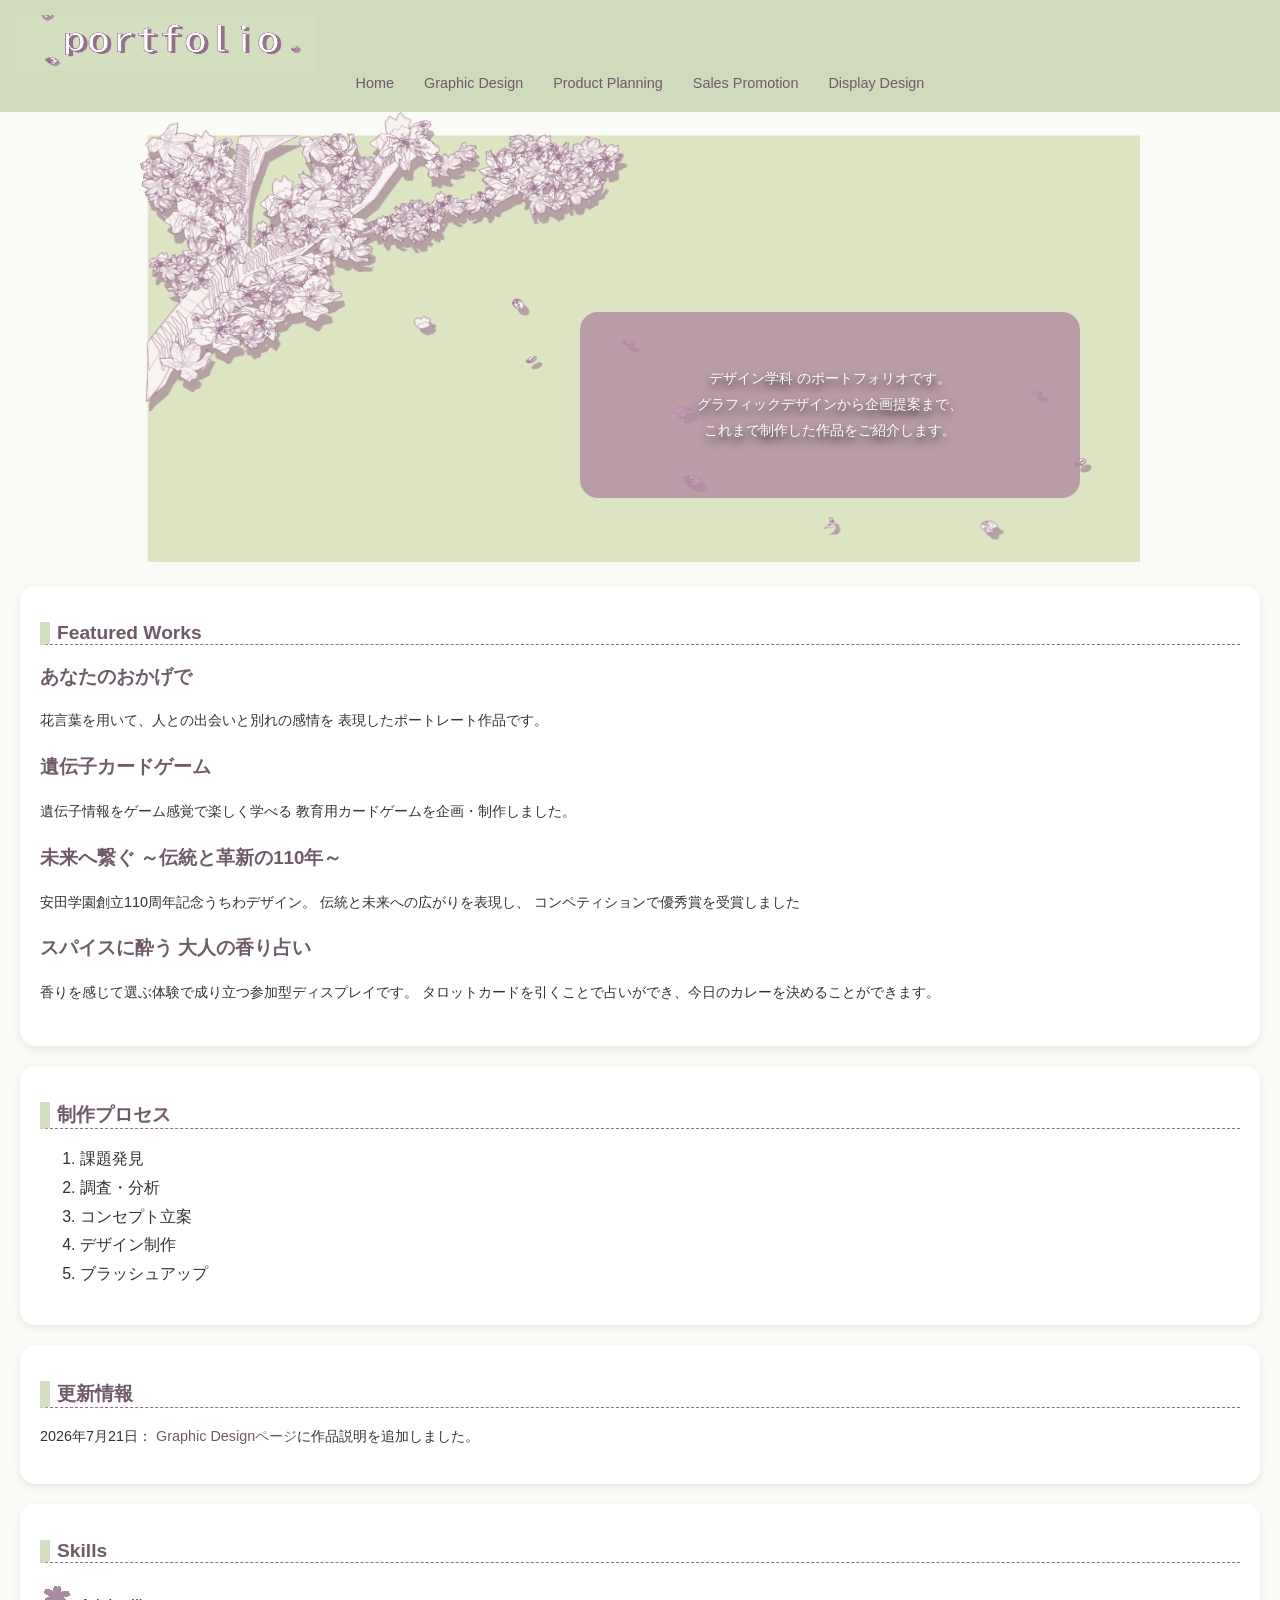
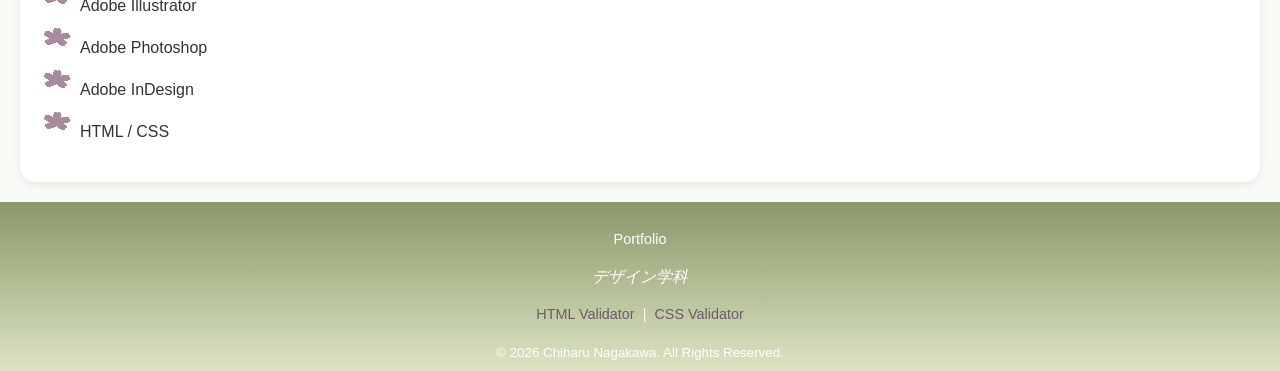
<file: index.html>
<!DOCTYPE html>
<html lang="ja">

<head>
    <meta charset="UTF-8">
    <title>Portfolio </title>
    <link rel="stylesheet" href="css/mystyle.css">
    <meta name="description" content="デザイン学科 のポートフォリオ・・・">
    <meta name="viewport" content="width=device-width">
</head>

<body>

    <header>

        <img src="image/logo.png" width="300" height="56" alt="Portfolio">

        <nav>
            <ul>
                <li><a href="index.html">Home</a></li>
                <li><a href="point.html">Graphic Design</a></li>
                <li><a href="planning.html">Product Planning</a></li>
                <li><a href="promotion.html">Sales Promotion</a></li>
                <li><a href="display.html">Display Design</a></li>
            </ul>
        </nav>

    </header>

    <main>

        <div class="hero">

            <img src="image/topimage.png" width="1000" height="450" alt="ポートフォリオメイン画像">

            <div class="catch">

                <p>
                    デザイン学科 のポートフォリオです。<br>
                    グラフィックデザインから企画提案まで、<br>
                    これまで制作した作品をご紹介します。
                </p>

            </div>

        </div>

        <section>

            <h2>Featured Works</h2>

            <div class="work">

                <h3>
                    <a href="point.html">あなたのおかげで</a>
                </h3>

                <p>
                    花言葉を用いて、人との出会いと別れの感情を
                    表現したポートレート作品です。
                </p>

            </div>

            <div class="work">

                <h3>
                    <a href="planning.html">遺伝子カードゲーム</a>
                </h3>

                <p>
                    遺伝子情報をゲーム感覚で楽しく学べる
                    教育用カードゲームを企画・制作しました。
                </p>

            </div>

            <div class="work">

                <h3>
                    <a href="promotion.html">未来へ繋ぐ ～伝統と革新の110年～</a>
                </h3>

                <p>
                    安田学園創立110周年記念うちわデザイン。
                    伝統と未来への広がりを表現し、
                    コンペティションで優秀賞を受賞しました
                </p>

            </div>

            <div class="work">

                <h3>
                    <a href="display.html">スパイスに酔う 大人の香り占い</a>
                </h3>

                <p>
                   香りを感じて選ぶ体験で成り立つ参加型ディスプレイです。
                    タロットカードを引くことで占いができ、今日のカレーを決めることができます。
                </p>

            </div>

        </section>

        <section>

            <h2>制作プロセス</h2>

            <ol>
                <li>課題発見</li>
                <li>調査・分析</li>
                <li>コンセプト立案</li>
                <li>デザイン制作</li>
                <li>ブラッシュアップ</li>
            </ol>

        </section>

        <section>
            <h2>更新情報</h2>
            <p>
                2026年7月21日：
                <a href="point.html">Graphic Designページ</a>に作品説明を追加しました。
            </p>
        </section>

        <section>

            <h2>Skills</h2>

            <ul class="skill">
                <li>Adobe Illustrator</li>
                <li>Adobe Photoshop</li>
                <li>Adobe InDesign</li>
                <li>HTML / CSS</li>
            </ul>

        </section>

    </main>

<footer>

    <p>Portfolio</p>

    <address>
        デザイン学科
    </address>

    <p>
        <a href="http://www.htmllint.net/html-lint/htmllint.html#" target="_blank">
            HTML Validator
        </a>
        &nbsp;|&nbsp;
        <a href="https://jigsaw.w3.org/css-validator/" target="_blank">
            CSS Validator
        </a>
    </p>

    <small>
        &copy; 2026 Chiharu Nagakawa. All Rights Reserved.
    </small>

</footer>
</file>
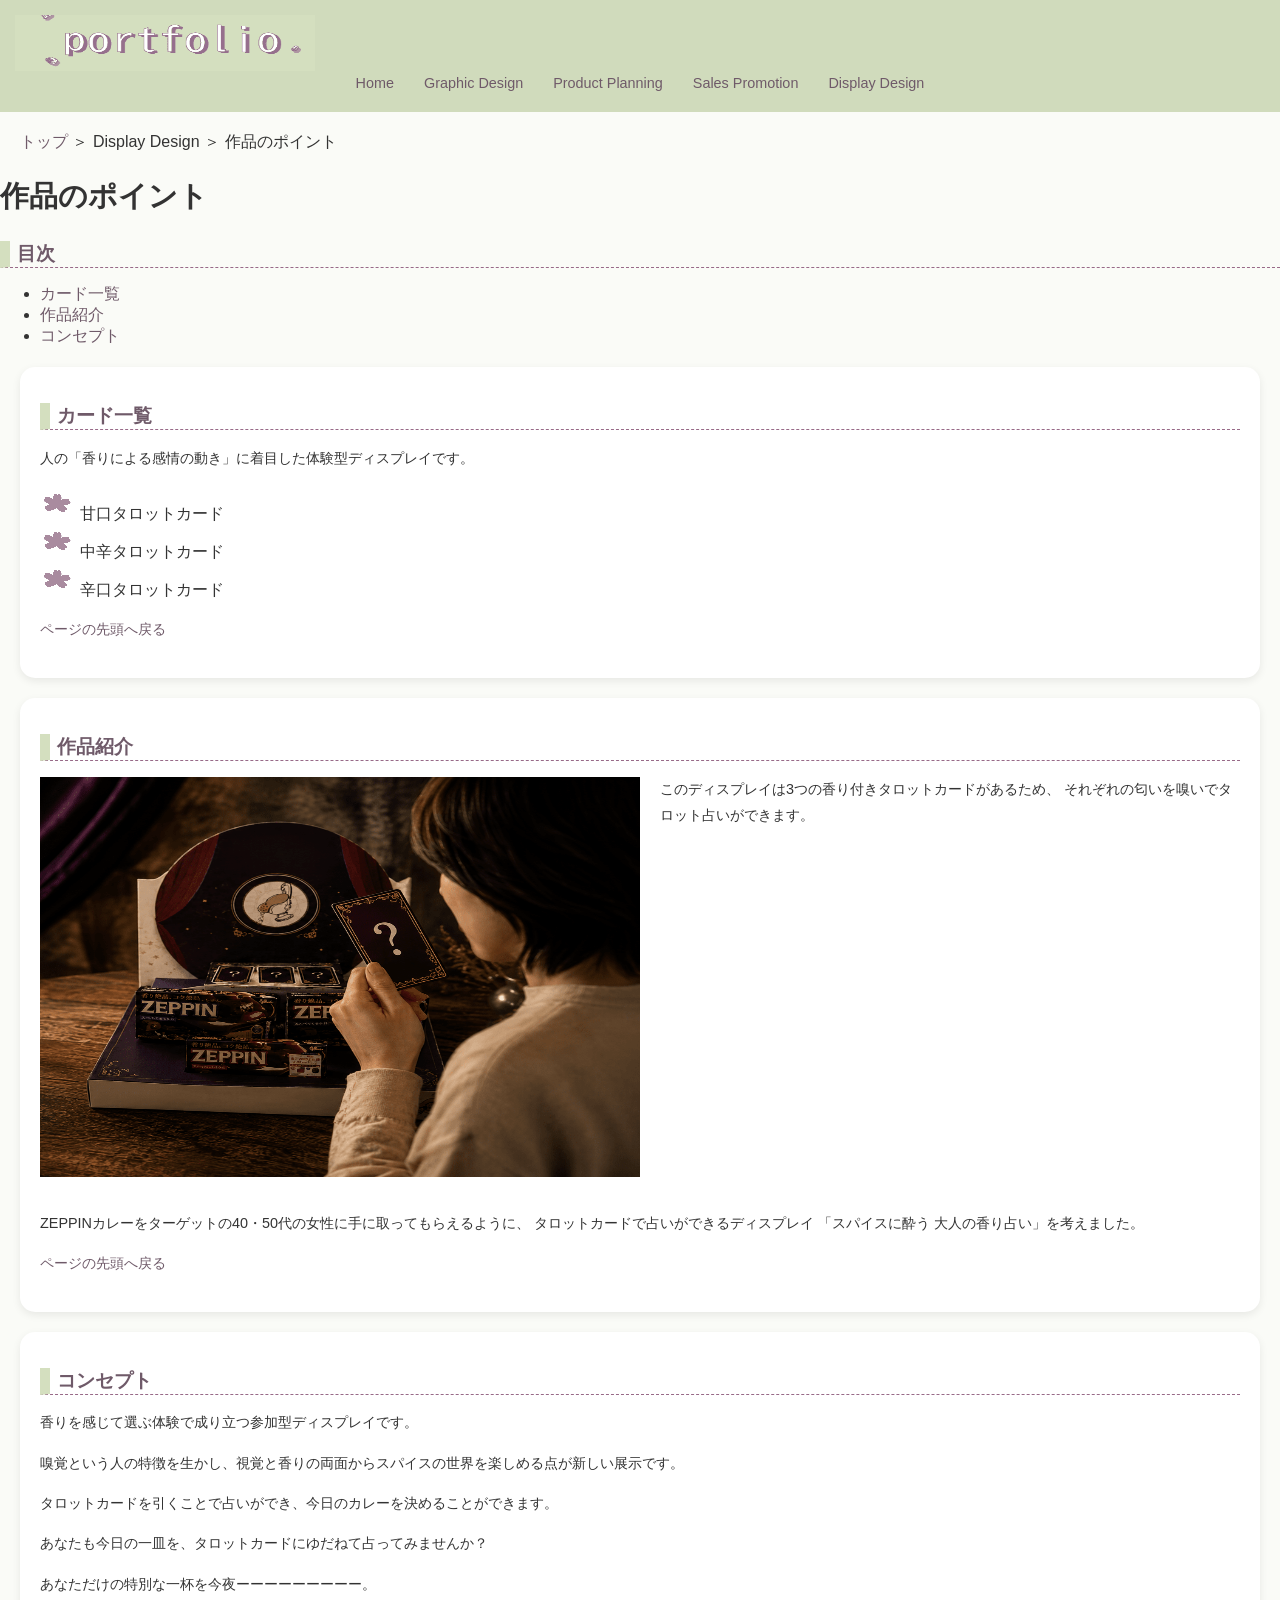
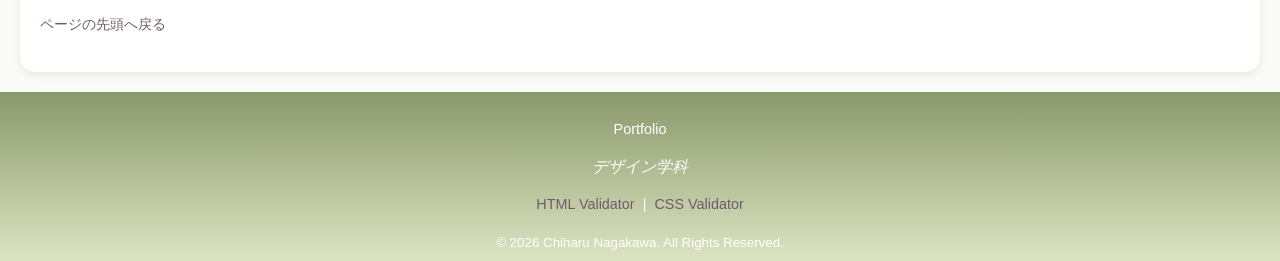
<file: display.html>
<!DOCTYPE html>
<html lang="ja">
<head>
    <meta charset="UTF-8">
    <title>Portfolio </title>
    <link rel="stylesheet" href="css/mystyle.css">
     <meta name="description" content="デザイン学科 のポートフォリオ・・・">
    <meta name="viewport" content="width=device-width">

</head>

<body>

    <header>
        <img id="pagetop" src="image/logo.png" width="300" height="56" alt="Portfolio">

        <nav>
            <ul>
                <li><a href="index.html">Home</a></li>
                <li><a href="point.html">Graphic Design</a></li>
                <li><a href="planning.html">Product Planning</a></li>
                <li><a href="promotion.html">Sales Promotion</a></li>
                <li><a href="display.html">Display Design</a></li>
            </ul>
        </nav>
    </header>

    <nav class="breadcrumb">
        <ul>
            <li><a href="index.html">トップ</a> ＞ </li>
            <li>Display Design ＞ </li>
            <li>作品のポイント</li>
        </ul>
    </nav>

    <article>

        <h1>作品のポイント</h1>

        <h2>目次</h2>

        <ul>
            <li><a href="#flower">カード一覧</a></li>
            <li><a href="#work">作品紹介</a></li>
            <li><a href="#concept">コンセプト</a></li>
        </ul>

        <section id="flower">

            <h2>カード一覧</h2>

            <p>
                人の「香りによる感情の動き」に着目した体験型ディスプレイです。
            </p>

            <ul class="title">
                <li>甘口タロットカード</li>
                <li>中辛タロットカード</li>
                <li>辛口タロットカード</li>
            </ul>

            <p>
                <a href="#pagetop">ページの先頭へ戻る</a>
            </p>

        </section>

        <section id="work">

            <h2>作品紹介</h2>

            <img
                class="floatimg"
                src="image/displiay.png"
                width="600"
                height="400"
                alt="スパイスに酔う 大人の香り占い">

            <p>
                このディスプレイは3つの香り付きタロットカードがあるため、
                それぞれの匂いを嗅いでタロット占いができます。
            </p>

            <div class="clear"></div>

            <p>
                ZEPPINカレーをターゲットの40・50代の女性に手に取ってもらえるように、
                タロットカードで占いができるディスプレイ
                「スパイスに酔う 大人の香り占い」を考えました。
            </p>

            <p>
                <a href="#pagetop">ページの先頭へ戻る</a>
            </p>

        </section>
                <section id="concept">

            <h2>コンセプト</h2>

            <p>
                香りを感じて選ぶ体験で成り立つ参加型ディスプレイです。
            </p>

            <p>
                嗅覚という人の特徴を生かし、視覚と香りの両面からスパイスの世界を楽しめる点が新しい展示です。
            </p>

            <p>
                タロットカードを引くことで占いができ、今日のカレーを決めることができます。
            </p>

            <p>
                あなたも今日の一皿を、タロットカードにゆだねて占ってみませんか？
            </p>

            <p>
                あなただけの特別な一杯を今夜ーーーーーーーーー。
            </p>

            <p>
                <a href="#pagetop">ページの先頭へ戻る</a>
            </p>

        </section>

    </article>

    <footer>

        <p>Portfolio </p>

        <address>
            デザイン学科
        </address>

        <p>
            <a href="https://validator.w3.org/" target="_blank" rel="noopener noreferrer">
                HTML Validator
            </a>
            &nbsp;|&nbsp;
            <a href="https://jigsaw.w3.org/css-validator/" target="_blank" rel="noopener noreferrer">
                CSS Validator
            </a>
        </p>

        <small>
            &copy; 2026 Chiharu Nagakawa. All Rights Reserved.
        </small>

    </footer>

</body>
</html>
</file>
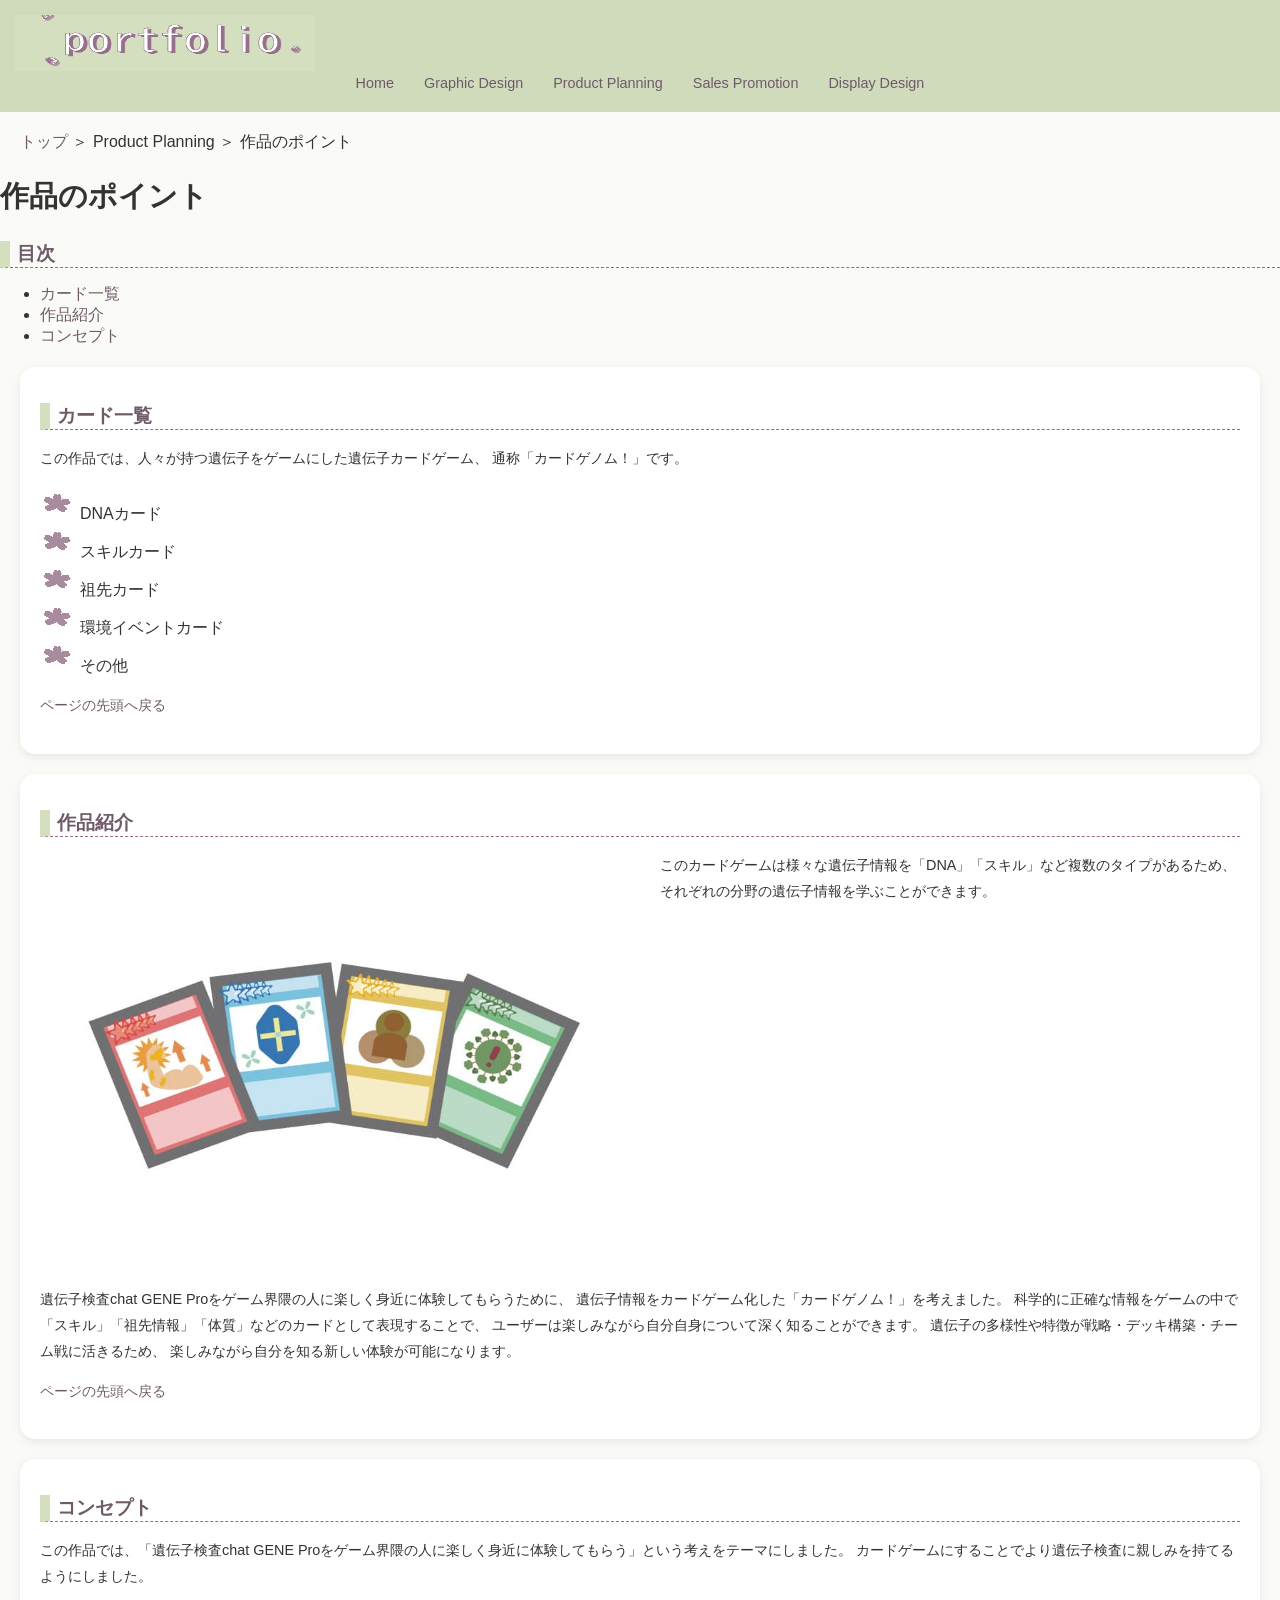
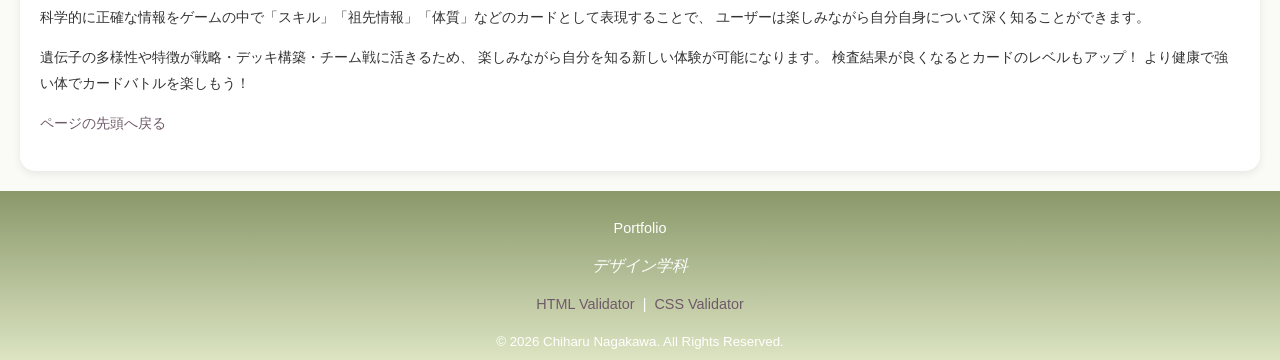
<file: planning.html>
<!DOCTYPE html>
<html lang="ja">

<head>
    <meta charset="UTF-8">
    <title>Portfolio </title>
    <link rel="stylesheet" href="css/mystyle.css">
     <meta name="description" content="デザイン学科 のポートフォリオ・・・">
    <meta name="viewport" content="width=device-width">

</head>

<body>

    <header>

        <img id="pagetop" src="image/logo.png" width="300" height="56" alt="Portfolio">

        <nav>
            <ul>
                <li><a href="index.html">Home</a></li>
                <li><a href="point.html">Graphic Design</a></li>
                <li><a href="planning.html">Product Planning</a></li>
                <li><a href="promotion.html">Sales Promotion</a></li>
                <li><a href="display.html">Display Design</a></li>
            </ul>
        </nav>

    </header>

    <nav class="breadcrumb">

        <ul>
            <li><a href="index.html">トップ</a> ＞ </li>
            <li>Product Planning ＞ </li>
            <li>作品のポイント</li>
        </ul>

    </nav>

    <article>

        <h1>作品のポイント</h1>

        <h2>目次</h2>

        <ul>
            <li><a href="#flower">カード一覧</a></li>
            <li><a href="#work">作品紹介</a></li>
            <li><a href="#concept">コンセプト</a></li>
        </ul>

        <section id="flower">

            <h2>カード一覧</h2>

            <p>
                この作品では、人々が持つ遺伝子をゲームにした遺伝子カードゲーム、
                通称「カードゲノム！」です。
            </p>

            <ul class="title">
                <li>DNAカード</li>
                <li>スキルカード</li>
                <li>祖先カード</li>
                <li>環境イベントカード</li>
                <li>その他</li>
            </ul>

            <p>
                <a href="#pagetop">ページの先頭へ戻る</a>
            </p>

        </section>

        <section id="work">

            <h2>作品紹介</h2>

            <img class="floatimg"
                 src="image/ka-do.jpg"
                 width="600"
                 height="400"
                 alt="カードゲノム">

<p>
    このカードゲームは様々な遺伝子情報を「DNA」「スキル」など複数のタイプがあるため、
    それぞれの分野の遺伝子情報を学ぶことができます。
</p>

<div class="clear"></div>

<p>
    遺伝子検査chat GENE Proをゲーム界隈の人に楽しく身近に体験してもらうために、
    遺伝子情報をカードゲーム化した「カードゲノム！」を考えました。
    科学的に正確な情報をゲームの中で「スキル」「祖先情報」「体質」などのカードとして表現することで、
    ユーザーは楽しみながら自分自身について深く知ることができます。
    遺伝子の多様性や特徴が戦略・デッキ構築・チーム戦に活きるため、
    楽しみながら自分を知る新しい体験が可能になります。
</p>

<p>
    <a href="#pagetop">ページの先頭へ戻る</a>
</p>

        </section>

        <section id="concept">

            <h2>コンセプト</h2>

            <p>
                この作品では、「遺伝子検査chat GENE Proをゲーム界隈の人に楽しく身近に体験してもらう」という考えをテーマにしました。
                カードゲームにすることでより遺伝子検査に親しみを持てるようにしました。
            </p>

            <p>
                科学的に正確な情報をゲームの中で「スキル」「祖先情報」「体質」などのカードとして表現することで、
                ユーザーは楽しみながら自分自身について深く知ることができます。
            </p>

            <p>
                遺伝子の多様性や特徴が戦略・デッキ構築・チーム戦に活きるため、
                楽しみながら自分を知る新しい体験が可能になります。
                検査結果が良くなるとカードのレベルもアップ！
                より健康で強い体でカードバトルを楽しもう！
            </p>

            <p>
                <a href="#pagetop">ページの先頭へ戻る</a>
            </p>

        </section>

    </article>

    <footer>

        <p>Portfolio </p>

        <address>
            デザイン学科
        </address>

         <p>
            <a href="https://validator.w3.org/" target="_blank">
                HTML Validator
            </a>
            &nbsp;|&nbsp;
            <a href="https://jigsaw.w3.org/css-validator/" target="_blank">
                CSS Validator
            </a>
        </p>

        <small>
            &copy; 2026 Chiharu Nagakawa. All Rights Reserved.
        </small>

    </footer>

</body>

</html>
</file>
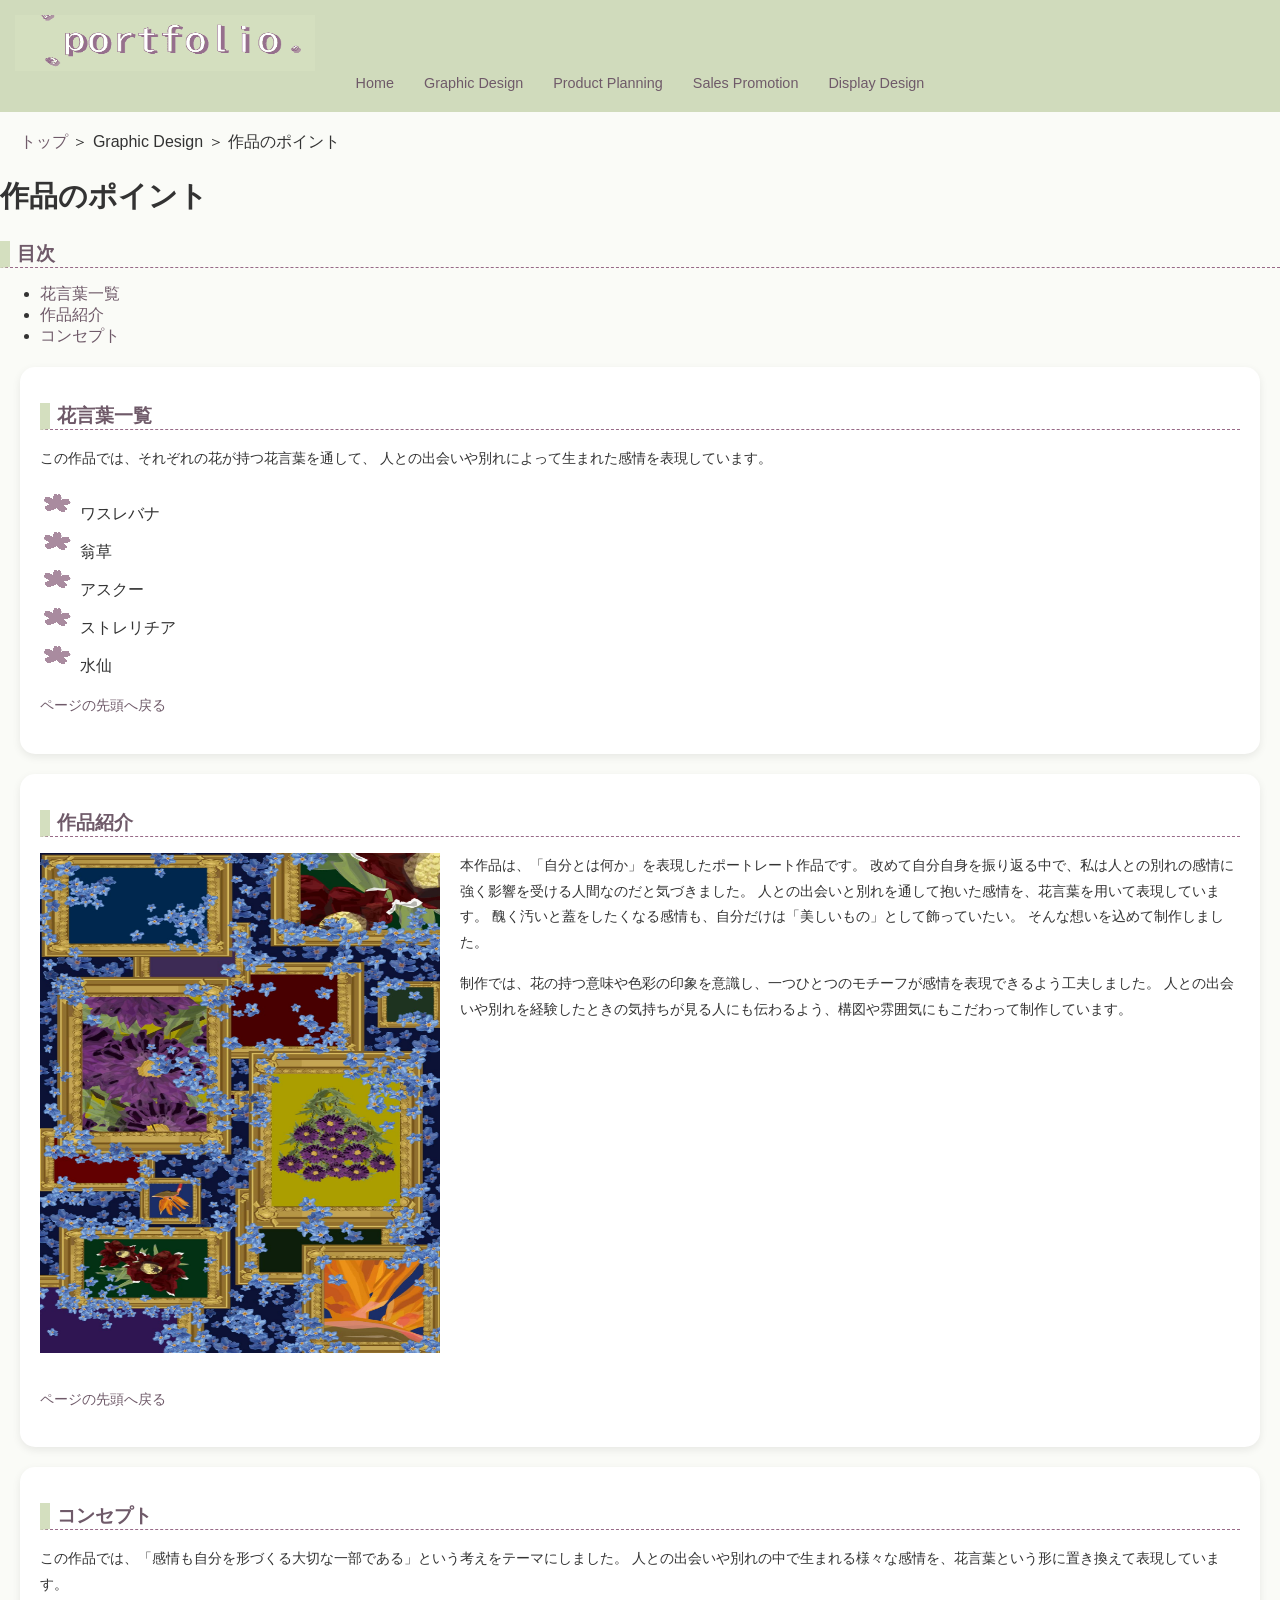
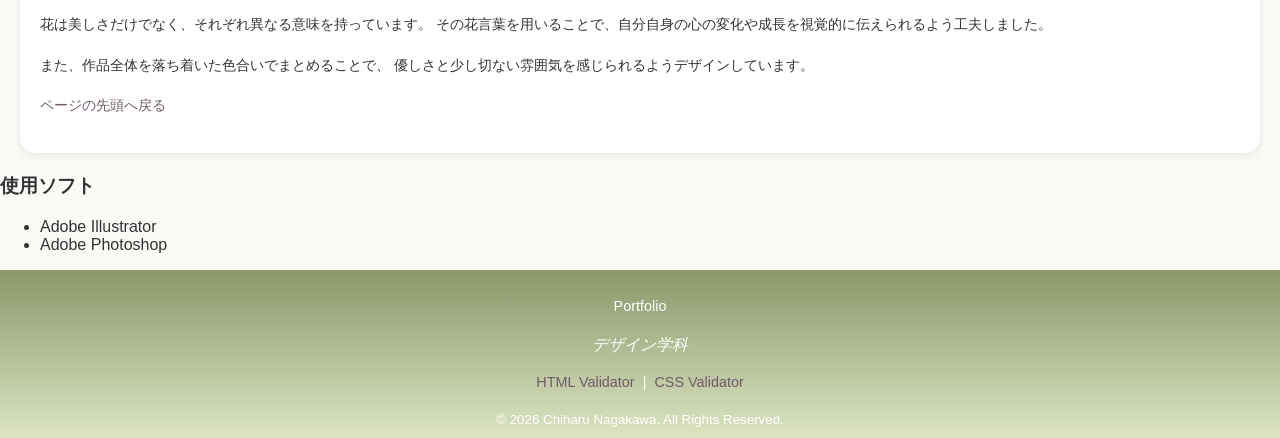
<file: point.html>
<!DOCTYPE html>
<html lang="ja">

<head>
    <meta charset="UTF-8">
    <title>Portfolio </title>
    <link rel="stylesheet" href="css/mystyle.css">
    <meta name="description" content="デザイン学科 のポートフォリオ・・・">
    <meta name="viewport" content="width=device-width">
</head>

<body>

    <header>

        <img id="pagetop" src="image/logo.png" width="300" height="56" alt="Portfolio">

        <nav>
            <ul>
                <li><a href="index.html">Home</a></li>
                <li><a href="point.html">Graphic Design</a></li>
                <li><a href="planning.html">Product Planning</a></li>
                <li><a href="promotion.html">Sales Promotion</a></li>
                <li><a href="display.html">Display Design</a></li>
            </ul>
        </nav>

    </header>

    <nav class="breadcrumb">

        <ul>
            <li><a href="index.html">トップ</a> ＞ </li>
            <li>Graphic Design ＞ </li>
            <li>作品のポイント</li>
        </ul>

    </nav>

    <article>

        <h1>作品のポイント</h1>

        <h2>目次</h2>

        <ul>
            <li><a href="#flower">花言葉一覧</a></li>
            <li><a href="#work">作品紹介</a></li>
            <li><a href="#concept">コンセプト</a></li>
        </ul>

        <section id="flower">

            <h2>花言葉一覧</h2>

            <p>
                この作品では、それぞれの花が持つ花言葉を通して、
                人との出会いや別れによって生まれた感情を表現しています。
            </p>

            <ul class="title">
                <li>ワスレバナ</li>
                <li>翁草</li>
                <li>アスクー</li>
                <li>ストレリチア</li>
                <li>水仙</li>
            </ul>

            <p>
                <a href="#pagetop">ページの先頭へ戻る</a>
            </p>

        </section>

        <section id="work">

            <h2>作品紹介</h2>

            <img class="floatimg"
                 src="image/anatanookagede.jpg"
                 width="400"
                 height="500"
                 alt="あなたのおかげで">

            <p>
                本作品は、「自分とは何か」を表現したポートレート作品です。
                改めて自分自身を振り返る中で、私は人との別れの感情に強く影響を受ける人間なのだと気づきました。
                人との出会いと別れを通して抱いた感情を、花言葉を用いて表現しています。
                醜く汚いと蓋をしたくなる感情も、自分だけは「美しいもの」として飾っていたい。
                そんな想いを込めて制作しました。
                 </p>

             <p>
                制作では、花の持つ意味や色彩の印象を意識し、一つひとつのモチーフが感情を表現できるよう工夫しました。
                人との出会いや別れを経験したときの気持ちが見る人にも伝わるよう、構図や雰囲気にもこだわって制作しています。
            </p>

                            <div class="clear"></div>

            <p>
                <a href="#pagetop">ページの先頭へ戻る</a>
            </p>

        </section>

        <section id="concept">

            <h2>コンセプト</h2>

            <p>
                この作品では、「感情も自分を形づくる大切な一部である」という考えをテーマにしました。
                人との出会いや別れの中で生まれる様々な感情を、花言葉という形に置き換えて表現しています。
            </p>

            <p>
                花は美しさだけでなく、それぞれ異なる意味を持っています。
                その花言葉を用いることで、自分自身の心の変化や成長を視覚的に伝えられるよう工夫しました。
            </p>

            <p>
                また、作品全体を落ち着いた色合いでまとめることで、
                優しさと少し切ない雰囲気を感じられるようデザインしています。
            </p>

            <p>
                <a href="#pagetop">ページの先頭へ戻る</a>
            </p>

        </section>

        <h3>使用ソフト</h3>
        
        <ul>
            <li>Adobe Illustrator</li>
            <li>Adobe Photoshop</li>
        </ul>

    </article>

    <footer>

        <p>Portfolio </p>

        <address>
            デザイン学科
        </address>

        <p>
            <a href="https://validator.w3.org/" target="_blank">
                HTML Validator
            </a>
            &nbsp;|&nbsp;
            <a href="https://jigsaw.w3.org/css-validator/" target="_blank">
                CSS Validator
            </a>
        </p>

        <small>
            &copy; 2026 Chiharu Nagakawa. All Rights Reserved.
        </small>

    </footer>

</body>

</html>
</file>
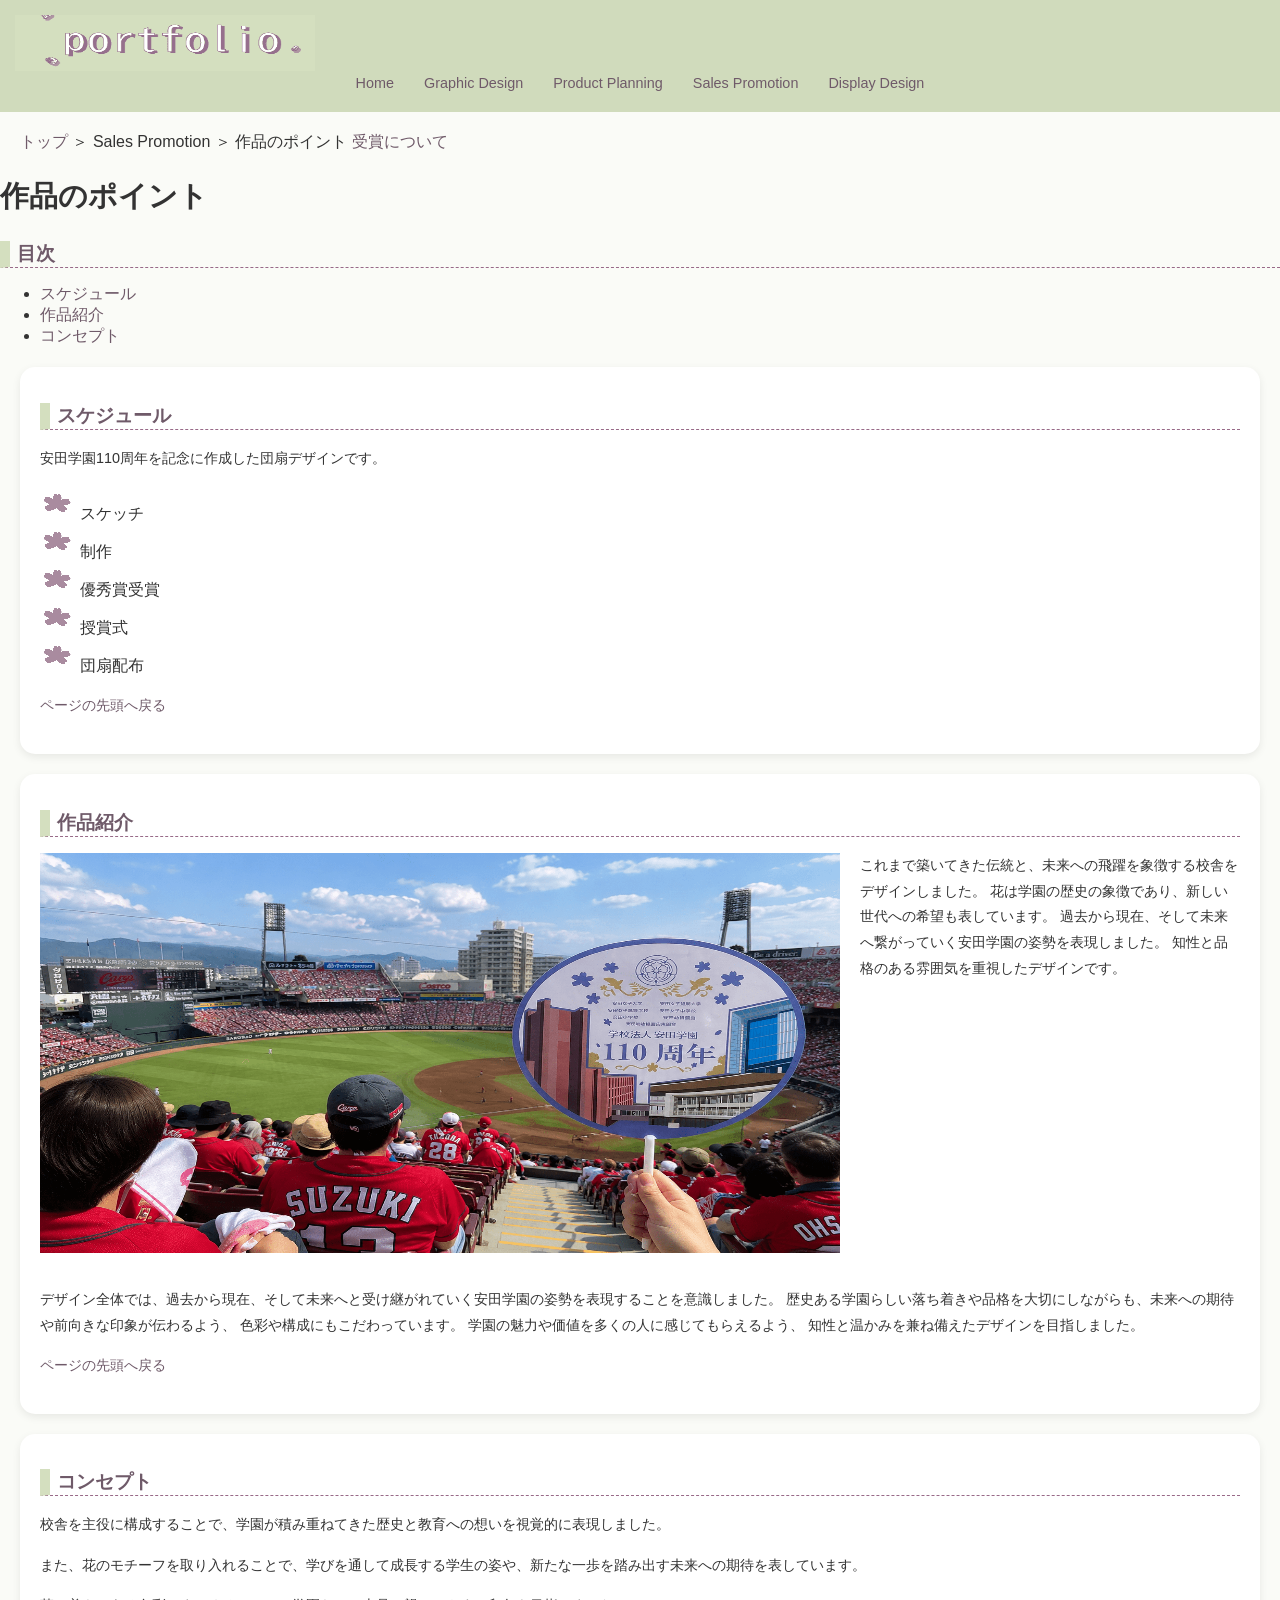
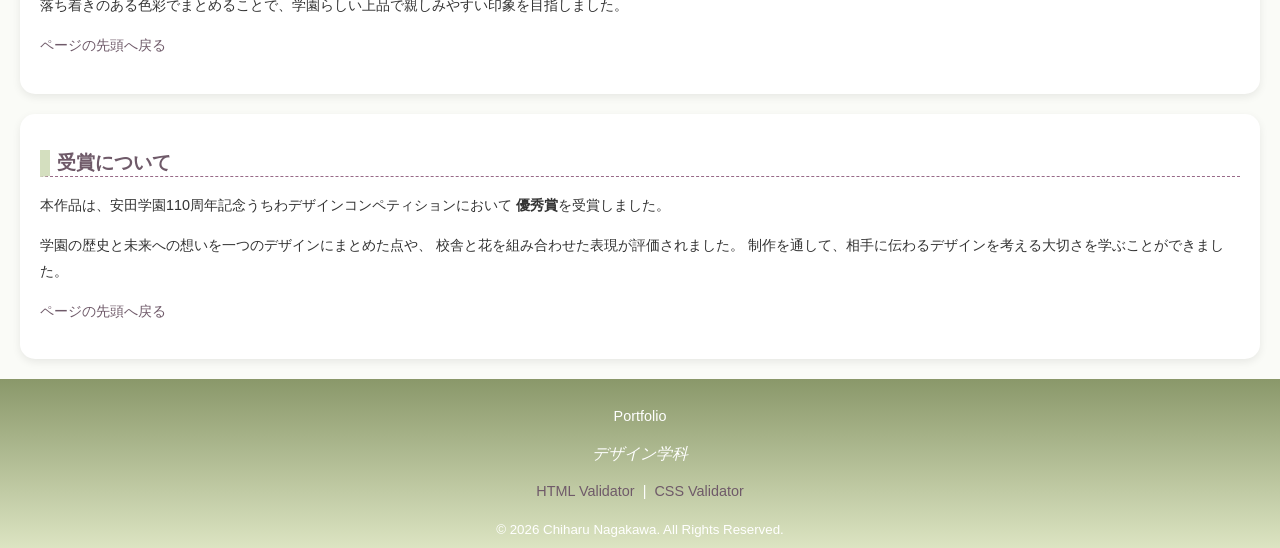
<file: promotion.html>
<!DOCTYPE html>
<html lang="ja">

<head>
    <meta charset="UTF-8">
    <title>Portfolio </title>
    <link rel="stylesheet" href="css/mystyle.css">
    <meta name="description" content="デザイン学科 のポートフォリオ・・・">
    <meta name="viewport" content="width=device-width">
</head>

<body>

    <header>

        <img id="pagetop" src="image/logo.png" width="300" height="56" alt="Portfolio">

        <nav>
            <ul>
                <li><a href="index.html">Home</a></li>
                <li><a href="point.html">Graphic Design</a></li>
                <li><a href="planning.html">Product Planning</a></li>
                <li><a href="promotion.html">Sales Promotion</a></li>
                <li><a href="display.html">Display Design</a></li>
            </ul>
        </nav>

    </header>

    <nav class="breadcrumb">

        <ul>
            <li><a href="index.html">トップ</a> ＞ </li>
            <li>Sales Promotion ＞ </li>
            <li>作品のポイント</li>
            <li><a href="#award">受賞について</a></li>
        </ul>

    </nav>

    <article>

        <h1>作品のポイント</h1>

        <h2>目次</h2>

        <ul>
            <li><a href="#flower">スケジュール</a></li>
            <li><a href="#work">作品紹介</a></li>
            <li><a href="#concept">コンセプト</a></li>
        </ul>

        <section id="flower">

            <h2>スケジュール</h2>

            <p>
                安田学園110周年を記念に作成した団扇デザインです。
            </p>

            <ul class="title">
                <li>スケッチ</li>
                <li>制作</li>
                <li>優秀賞受賞</li>
                <li>授賞式</li>
                <li>団扇配布</li>
            </ul>

            <p>
                <a href="#pagetop">ページの先頭へ戻る</a>
            </p>

        </section>

        <section id="work">

            <h2>作品紹介</h2>

            <img class="floatimg"
                 src="image/utiwa.png"
                 width="800"
                 height="400"
                 alt="未来へ繋ぐ ～ 伝統と革新の110年 ～">

            <p>
                これまで築いてきた伝統と、未来への飛躍を象徴する校舎をデザインしました。
                花は学園の歴史の象徴であり、新しい世代への希望も表しています。
                過去から現在、そして未来へ繋がっていく安田学園の姿勢を表現しました。
                知性と品格のある雰囲気を重視したデザインです。
                 </p>

                            <div class="clear"></div>

            <p>
    デザイン全体では、過去から現在、そして未来へと受け継がれていく安田学園の姿勢を表現することを意識しました。
    歴史ある学園らしい落ち着きや品格を大切にしながらも、未来への期待や前向きな印象が伝わるよう、
    色彩や構成にもこだわっています。
    学園の魅力や価値を多くの人に感じてもらえるよう、
    知性と温かみを兼ね備えたデザインを目指しました。
            </p>

<p>
    <a href="#pagetop">ページの先頭へ戻る</a>
</p>

        </section>

        <section id="concept">

            <h2>コンセプト</h2>

            <p>
                校舎を主役に構成することで、学園が積み重ねてきた歴史と教育への想いを視覚的に表現しました。
            </p>

            <p>
                また、花のモチーフを取り入れることで、学びを通して成長する学生の姿や、新たな一歩を踏み出す未来への期待を表しています。
            </p>

            <p>
                落ち着きのある色彩でまとめることで、学園らしい上品で親しみやすい印象を目指しました。
            </p>

            <p>
                <a href="#pagetop">ページの先頭へ戻る</a>
            </p>

        </section>

        <section id="award">

    <h2>受賞について</h2>

    <p>
        本作品は、安田学園110周年記念うちわデザインコンペティションにおいて
        <strong>優秀賞</strong>を受賞しました。
    </p>

    <p>
        学園の歴史と未来への想いを一つのデザインにまとめた点や、
        校舎と花を組み合わせた表現が評価されました。
        制作を通して、相手に伝わるデザインを考える大切さを学ぶことができました。
    </p>

    <p>
        <a href="#pagetop">ページの先頭へ戻る</a>
    </p>

</section>

    </article>

    <footer>

        <p>Portfolio </p>

        <address>
            デザイン学科
        </address>

         <p>
            <a href="https://validator.w3.org/" target="_blank">
                HTML Validator
            </a>
            &nbsp;|&nbsp;
            <a href="https://jigsaw.w3.org/css-validator/" target="_blank">
                CSS Validator
            </a>
        </p>

        <small>
            &copy; 2026 Chiharu Nagakawa. All Rights Reserved.
        </small>

    </footer>

</body>

</html>
</file>
<file: css/mystyle.css>
@charset "utf-8";

body {
    background-color: #fafbf7;
    color: #333333;
    font-family: "メイリオ", "Hiragino Sans", sans-serif;
    margin: 0;
    padding: 0;
}

p {
    font-size: 90%;
    line-height: 1.8;
}

h1 {
    font-size: 180%;
}

h2 {
    font-size: 120%;
    border-bottom: 1px dashed #986A88;
    border-left: 10px solid #d4dfbf;
    padding-left: 7px;
    color: #6f5a69;

    /* ②font-weight */
    font-weight: bold;
}

header {
    background-color: #d0dbbc;
    color: #4f5c3c;
    padding: 15px;
}

/* ④float */
header img {
    float: left;
}

/* ⑤clear */
nav {
    clear: both;
}

header ul {
    list-style-type: none;
    padding-left: 0;
    margin: 10px 0 0 0;

    /* ③display */
    display: flex;

    justify-content: center;
    gap: 30px;
    line-height: 1.8;
    font-size: 90%;
}

footer {
    text-align: center;
    background:linear-gradient(to bottom,#8a986a,#DCE4C2);
    color: #ffffff;
    padding-top: 10px;
    padding-bottom: 10px;
}

article {
    position: relative;
}

.hero {
    position: relative;
    text-align: center;
}

/* ⑥width ⑦height ⑨max-width */
.hero img {
    width: 100%;
    height: 450px;
    max-width: 1000px;
}

.catch {
    position: absolute;
    top: 200px;
    right: 200px;

    /* ⑥width */
    width: 420px;

    color: #ffffff;
    text-shadow: 0px 5px 10px #000000;

    background-color: rgba(177, 137, 163, 0.779);

    padding: 40px;
    border-radius: 18px;
}

.catch h1 {
    margin-top: 0;
}

ul time {
    border-radius: 10px;
    background-color: #986A88;
    color: #ffffff;
    font-size: 90%;
    padding-left: 5px;
    padding-right: 5px;
    margin-right: 5px;
}

section {
    background-color: #ffffff;
    border-radius: 15px;
    padding: 20px;
    margin: 20px;
    box-shadow: 0 3px 8px rgba(0, 0, 0, 0.08);
}

.work {
    margin-bottom: 20px;
}

ol {
    line-height: 1.8;
}

.skill {
    list-style-image:url(../image/sakura.png); 
    line-height:1.8;
}

/* ⑧@media */

@media screen and (max-width:768px) {

    header ul {
        flex-direction: column;
        gap: 10px;
    }

    header img {
        float: none;
    }

}

.title {
    list-style-image: url(../image/sakura.png);
}

.title h1 {
    margin: 0;
}


.title {
    list-style-image: url(../image/sakura.png);
}

.title h1 {
    margin: 0;
}


.breadcrumb{
    margin:20px;
}

.breadcrumb ul{
    padding-left:0;
}

.breadcrumb li{
    display:inline;
}

/* 回り込み */
.floatimg{
    float:left;
    margin:0 20px 20px 0;
}

/* 回り込み解除 */
.clear{
    clear:both;
}

a:link{
    color:#6f5a69;
    text-decoration:none;
}

a:visited{
    color:#986A88;
}

a:hover{
    color:#ffffff;
    background:#986A88;
    text-decoration:underline;
}

a:active{
    color:#ff0000;
}

@media print{

    body{
        background:#ffffff;
        color:#000000;
    }

    header,
    nav,
    footer{
        display:none;
    }

}
</file>
